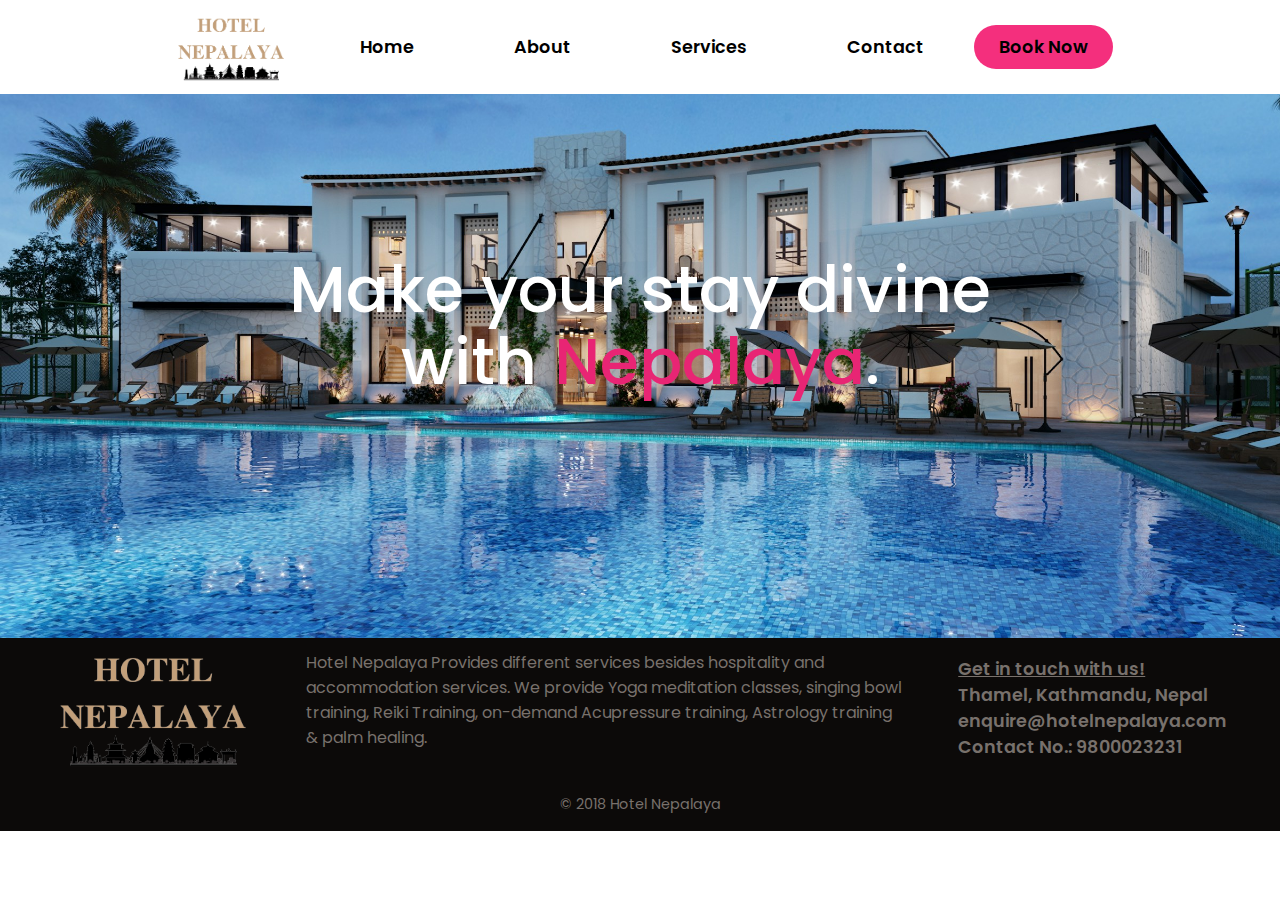
<file: index.htm>
<!DOCTYPE html>
<html lang="en">
  <head>
    <meta charset="UTF-8" />
    <meta name="viewport" content="width=device-width, initial-scale=1.0" />
    
    <link rel="stylesheet" href="styles.css" />
    <title>Hotel Nepalaya</title>
  </head>
  <body>
    
      <nav class="navbar">
        <img src="./assests/logo4.png" alt="" class="logo">
        <div class="hmmm">
          <ul class="nav-links">
            <li class="active"><a href="index.htm">Home</a</li>
              <li><a href="aboutus.htm">About</a></li>
              <li><a href="services.htm">Services</a></li>
              <li><a href="contact.htm">Contact</a></li>
              <a href="booknow.htm" class="cta"><button class="contact">Book Now</button></a>
            </ul>
          </nav>
          <header class="header">
      <div class="section__container header__container" id="home">
        
        <h1>Make your stay divine <br />with <span>Nepalaya</span>.</h1>
      </div>
    </header>

    <footer class="footer" id="contact">
      <div class="footerkobatta">
          <div class="logo">
            <a href="#home"><img src="./assests/logo4.png" alt="logo" class="flogoW" /></a>
          </div>
          <div class="bichkotext"><p class="section__description">
            Hotel Nepalaya Provides different services besides hospitality and accommodation services. We provide Yoga meditation classes, singing bowl training, Reiki Training, on-demand Acupressure training, Astrology training & palm healing.
          </p></div>
    
        <div class="sidekolist"> 
          
          <ul>
            <li class="getint">Get in touch with us!  </li>
              <li>Thamel, Kathmandu, Nepal</li>
              <li>enquire@hotelnepalaya.com</li>
              <li>Contact No.: 9800023231</li>
            </ul>
        </div>
      </div> 
      <div class="footer__bar">
        © 2018 Hotel Nepalaya 
      </div>
    </footer>
  </body>
</html>
</file>
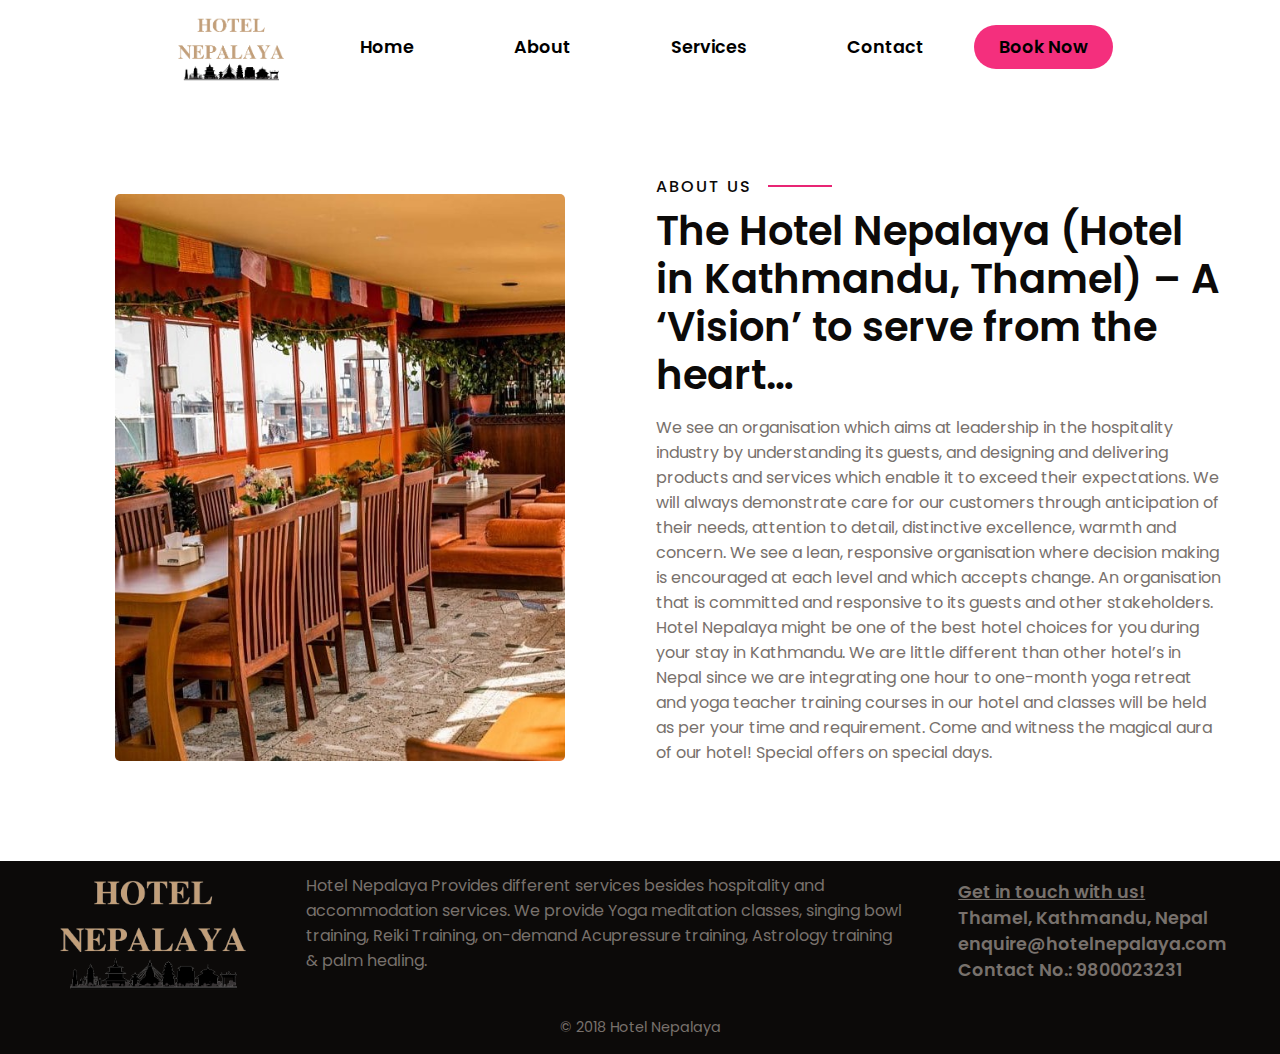
<file: aboutus.htm>
<!DOCTYPE html>
<html lang="en">
<head>
    <meta charset="UTF-8">
    <meta name="viewport" content="width=device-width, initial-scale=1.0">
    <title>About Us</title>
    <link rel="stylesheet" href="styles.css">
</head>
<body>
  <nav class="navbar">
    <img src="./assests/logo4.png" alt="" class="logo">
    <div class="hmmm">
      <ul class="nav-links">
        <li class="active"><a href="index.htm">Home</a</li>
          <li><a href="aboutus.htm">About</a></li>
          <li><a href="services.htm">Services</a></li>
          <li><a href="contact.htm">Contact</a></li>
          <a href="booknow.htm" class="cta"><button class="contact">Book Now</button></a>
        </ul>
      </nav>
      <section class="section__container about__container" id="about">
        <div class="about__image">
          <img src="./assests/dining1.jpg" alt="about" />
        </div>
        <div class="about__content">
          <p class="section__subheader">ABOUT US</p>
          <h2 class="section__header">The Hotel Nepalaya (Hotel in Kathmandu, Thamel) – A ‘Vision’ to serve from the heart…</h2>
          <p class="section__description">
            
  
  We see an organisation which aims at leadership in the hospitality industry by understanding its guests, and designing and delivering products and services which enable it to exceed their expectations. We will always demonstrate care for our customers through anticipation of their needs, attention to detail, distinctive excellence, warmth and concern.
  
  We see a lean, responsive organisation where decision making is encouraged at each level and which accepts change. An organisation that is committed and responsive to its guests and other stakeholders.
  
  Hotel Nepalaya might be one of the best hotel choices for you during your stay in Kathmandu. We are little different than other hotel’s in Nepal since we are integrating one hour to one-month yoga retreat and yoga teacher training courses in our hotel and classes will be held as per your time and requirement.

  Come and witness the magical aura of our hotel! Special offers on special days.
          </p>
        </div>
      </section>

      <footer class="footer" id="contact">
        <div class="footerkobatta">
            <div class="logo">
              <a href="#home"><img src="./assests/logo4.png" alt="logo" class="flogoW" /></a>
            </div>
            <div class="bichkotext"><p class="section__description">
              Hotel Nepalaya Provides different services besides hospitality and accommodation services. We provide Yoga meditation classes, singing bowl training, Reiki Training, on-demand Acupressure training, Astrology training & palm healing.
            </p></div>
      
          <div class="sidekolist"> 
            
            <ul>
              <li class="getint">Get in touch with us!  </li>
                <li>Thamel, Kathmandu, Nepal</li>
                <li>enquire@hotelnepalaya.com</li>
                <li>Contact No.: 9800023231</li>
              </ul>
          </div>
        </div> 
        <div class="footer__bar">
          © 2018 Hotel Nepalaya 
        </div>
      </footer>
</body>
</html>
</file>
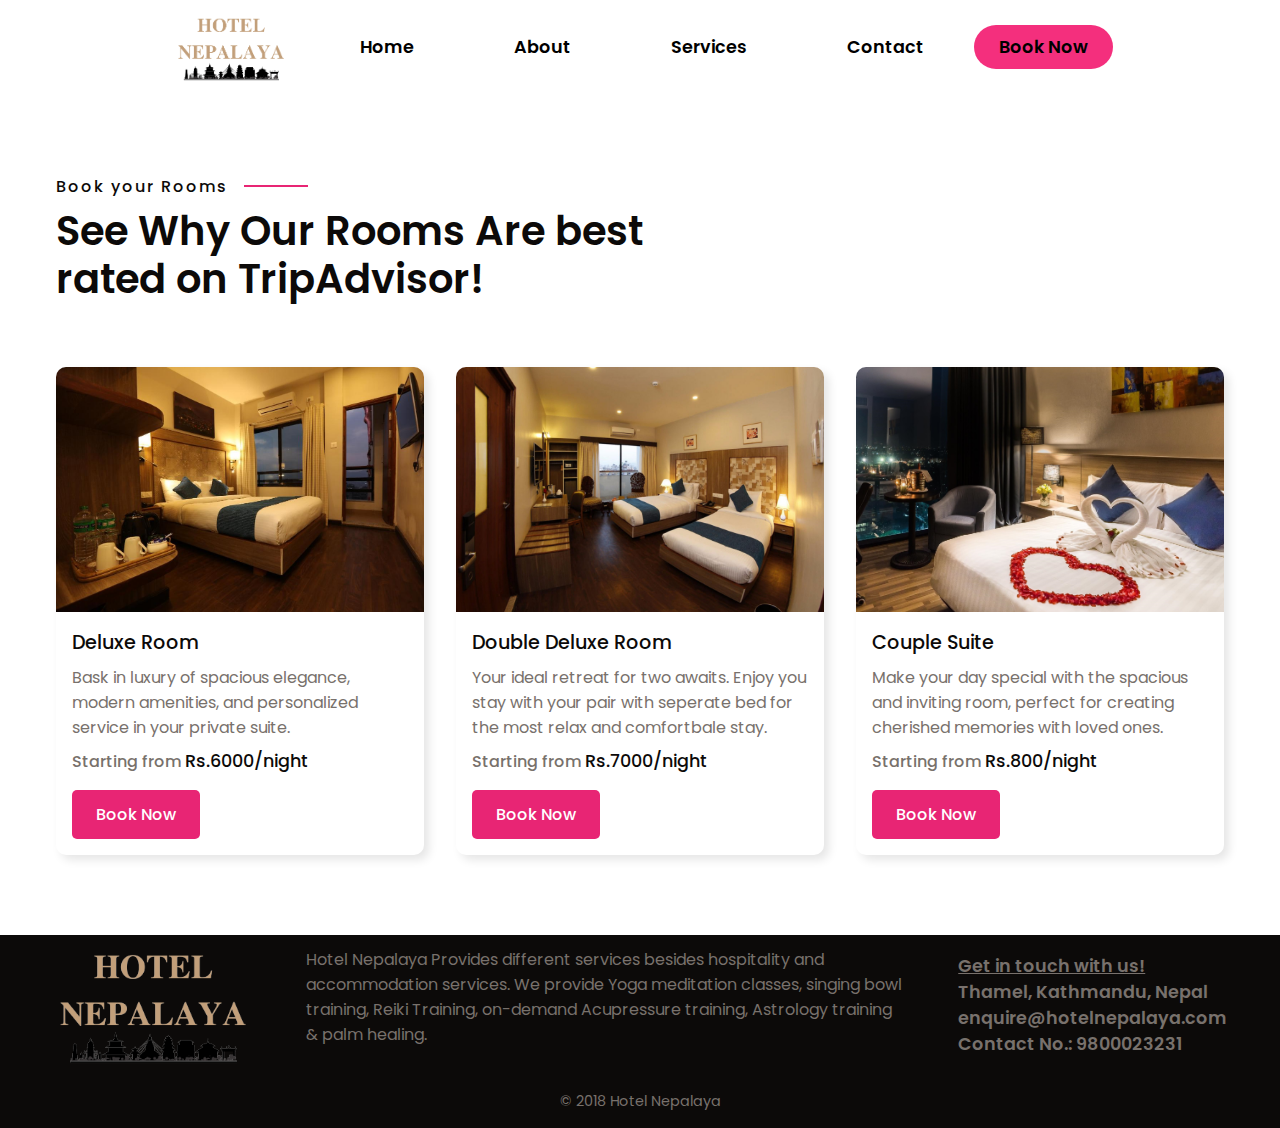
<file: booknow.htm>
<!DOCTYPE html>
<html lang="en">
<head>
    <meta charset="UTF-8">
    <meta name="viewport" content="width=device-width, initial-scale=1.0">
    <title>Book Now</title>
    <link rel="stylesheet" href="styles.css">
</head>
<body>
  <nav class="navbar">
    <img src="./assests/logo4.png" alt="" class="logo">
    <div class="hmmm">
      <ul class="nav-links">
        <li class="active"><a href="index.htm">Home</a</li>
          <li><a href="aboutus.htm">About</a></li>
          <li><a href="services.htm">Services</a></li>
          <li><a href="contact.htm">Contact</a></li>
          <a href="booknow.htm" class="cta"><button class="contact">Book Now</button></a>
        </ul>
      </nav>
    <section class="section__container room__container">
        <p class="section__subheader">Book your Rooms</p>
        <h2 class="section__header">See Why Our Rooms Are best rated on TripAdvisor!</h2>
        <div class="room__grid">
          <div class="room__card">
            <div class="room__card__image">
              <img src="./assests/single.jpg" alt="room" />
            </div>
  
            <div class="room__card__details">
              <h4>Deluxe Room</h4>
              <p>
                Bask in luxury of spacious elegance, modern amenities, and personalized service in your private
                suite.
              </p>
              <h5>Starting from <span>Rs.6000/night</span></h5>
              <button class="btn">Book Now</button>
            </div>
          </div>
          <div class="room__card">
            <div class="room__card__image">
              <img src="./assests/double.jpg" alt="room" />
            </div>
  
            <div class="room__card__details">
              <h4>Double Deluxe Room</h4>
              <p>
                Your ideal retreat for two awaits. Enjoy you stay with your pair with seperate bed for the most relax and comfortbale stay.
              </p>
              <h5>Starting from <span>Rs.7000/night</span></h5>
              <button class="btn">Book Now</button>
            </div>
          </div>
          <div class="room__card">
            <div class="room__card__image">
              <img src="./assests/couples.jpg" alt="room" />
        </div>
            <div class="room__card__details">
              <h4>Couple Suite</h4>
              <p>
                Make your day special with the spacious and inviting room, perfect for creating cherished memories
                with loved ones.
              </p>
              <h5>Starting from <span>Rs.800/night</span></h5>
              <button class="btn">Book Now</button>
            </div>
          </div>
        </div>
      </section>
      <!-- Footer part -->
      <footer class="footer" id="contact">
        <div class="footerkobatta">
            <div class="logo">
              <a href="#home"><img src="./assests/logo4.png" alt="logo" /></a>
            </div>
            <div class="bichkotext"><p class="section__description">
              Hotel Nepalaya Provides different services besides hospitality and accommodation services. We provide Yoga meditation classes, singing bowl training, Reiki Training, on-demand Acupressure training, Astrology training & palm healing.
            </p></div>
      
          <div class="sidekolist"> 
            
            <ul>
              <li class="getint">Get in touch with us!  </li>
                <li>Thamel, Kathmandu, Nepal</li>
                <li>enquire@hotelnepalaya.com</li>
                <li>Contact No.: 9800023231</li>
              </ul>
          </div>
        </div> 
        <div class="footer__bar">
          © 2018 Hotel Nepalaya 
        </div>
      </footer>
</body>
</html>
</file>
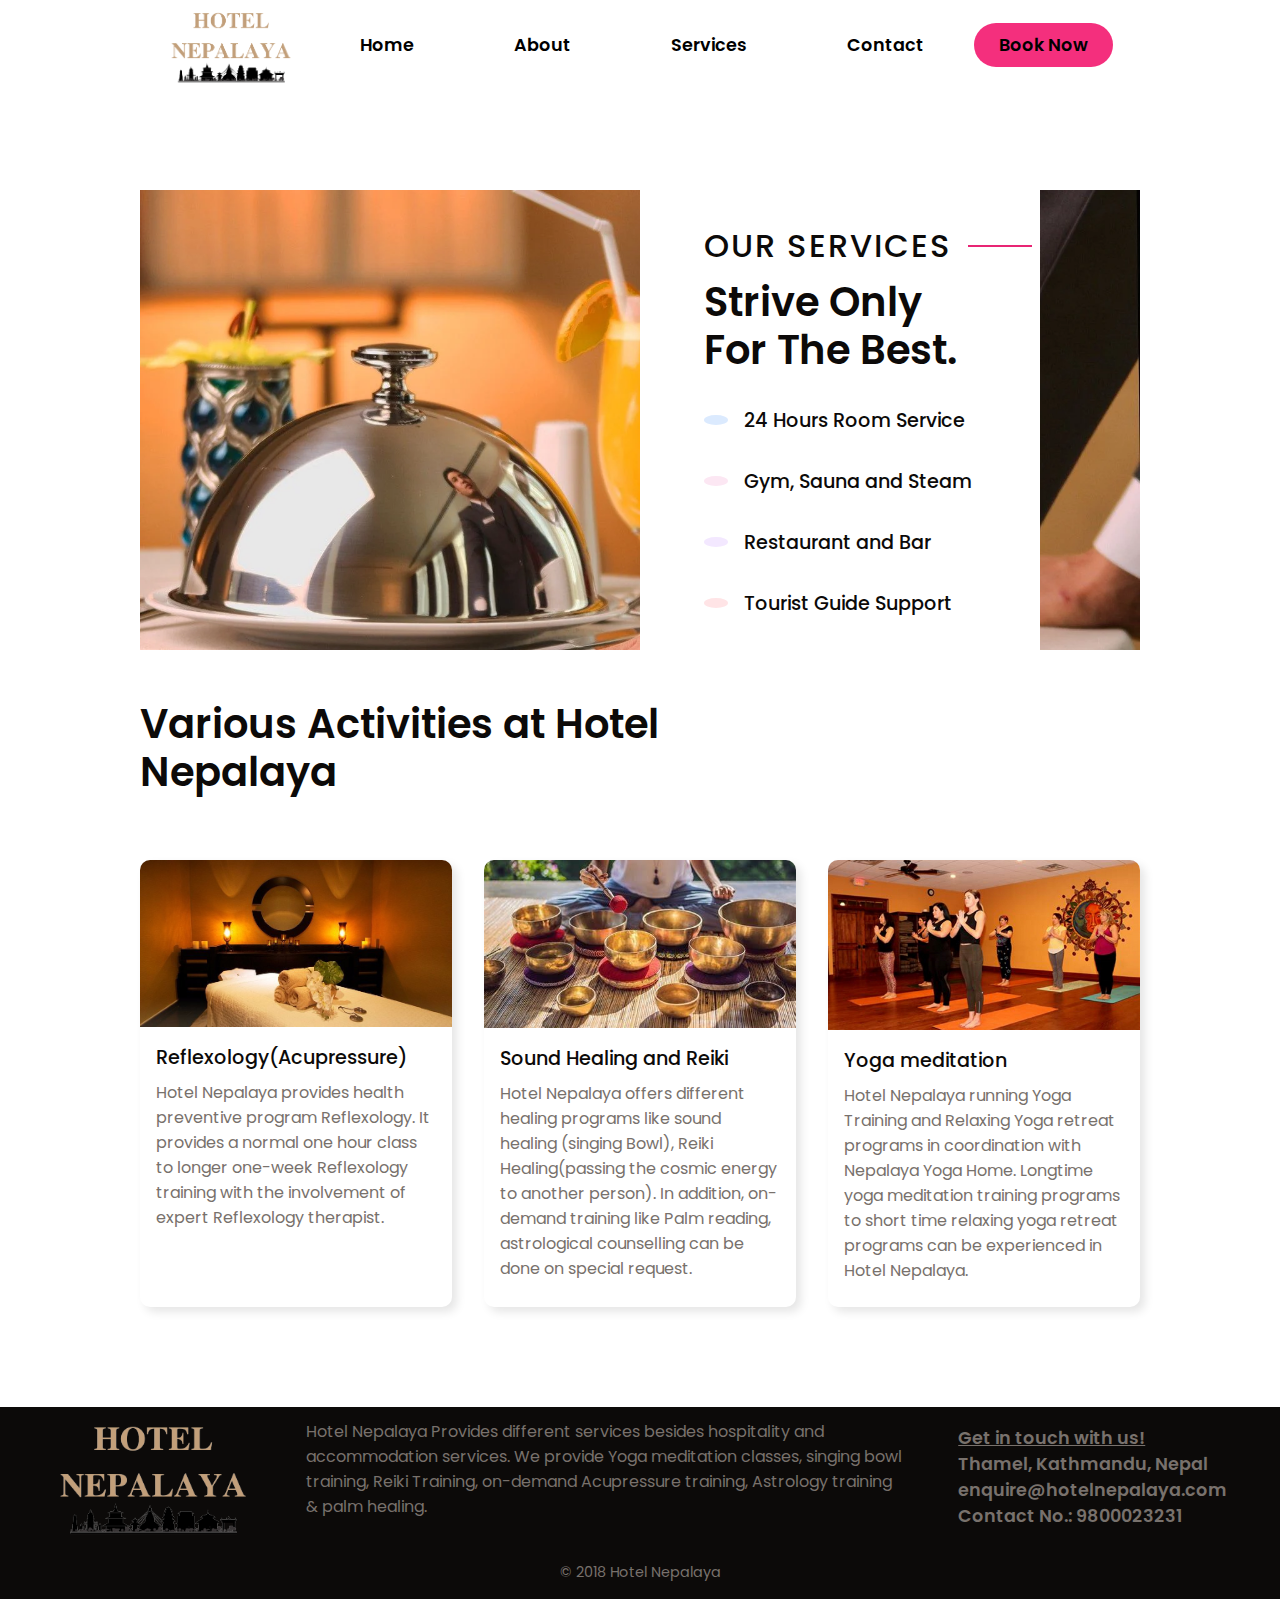
<file: services.htm>
<!DOCTYPE html>
<html lang="en">
<head>
    <meta charset="UTF-8">
    <meta name="viewport" content="width=device-width, initial-scale=1.0">
    <title>Services</title>
    <link rel="stylesheet" href="services.css">
</head>
<body>
  <nav class="navbar">
    <img src="./assests/logo4.png" alt="" class="logo">
    <div class="hmmm">
      <ul class="nav-links">
        <li class="active"><a href="index.htm">Home</a</li>
          <li><a href="aboutus.htm">About</a></li>
          <li><a href="services.htm">Services</a></li>
          <li><a href="contact.htm">Contact</a></li>
          <a href="booknow.htm" class="cta"><button class="contact">Book Now</button></a>
        </ul>
      </nav>
    <section class="section__container room__container">
        <!-- <p class="section__subheader">OUR SERVICES</p> -->
          
          <section class="service" id="service">
            <div class="section__container service__container">
              <div class="service__content">
                <h1 class="section__subheader">OUR SERVICES </h1>
                <h2 class="section__header">Strive Only For The Best.</h2>
                <ul class="service__list">
                    <li>
                        <span><i class="ri-24-hours-line"></i></span>
                        24 Hours Room Service
                      </li>
                  <li>
                    <span><i class="ri-shield-star-line"></i></span>
                    Gym, Sauna and Steam
                  </li>
                 
                  <li>
                    <span><i class="ri-headphone-line"></i></span>
                    Restaurant and Bar                  </li>
                  <li>
                    <span><i class="ri-map-2-line"></i></span>
                    Tourist Guide Support
                  </li>
                </ul>
              </div>
            </div>
          </section> 
          <br>
          <br>
        <h2 class="section__header">Various Activities at Hotel Nepalaya</h2>
        <div class="room__grid">
          <div class="room__card">
            <div class="room__card__image">
              <img src="./assests/reflex.1.jpg" alt="room" />
            </div>
  
            <div class="room__card__details">
              <h4>Reflexology(Acupressure)</h4>
              <p>
                Hotel Nepalaya provides health preventive program Reflexology. It provides a normal one hour class to longer one-week Reflexology training with the involvement of expert Reflexology therapist.
              </p>
            </div>
          </div>

          <div class="room__card">
            <div class="room__card__image">
              <img src="./assests/soundheal1.jpg" alt="room" />
            </div>
  
            <div class="room__card__details">
              <h4> Sound Healing and Reiki </h4>
              <p>
                Hotel Nepalaya offers different healing programs like sound healing (singing Bowl), Reiki Healing(passing the cosmic energy to another person). In addition, on-demand training like Palm reading, astrological counselling can be done on special request.

              </p>
            </div>
          </div>

          <div class="room__card">
            <div class="room__card__image">
              <img src="./assests/yoga.jpg" alt="room" />
        </div>
            <div class="room__card__details">
              <h4>Yoga meditation</h4>
              <p>
                Hotel Nepalaya running Yoga Training and Relaxing Yoga retreat programs in coordination with Nepalaya Yoga Home. Longtime yoga meditation training programs to short time relaxing yoga retreat programs can be experienced in Hotel Nepalaya.
            </div>
          </div>
        </div>
      </section>
      <footer class="footer" id="contact">
        <div class="footerkobatta">
            <div class="logo">
              <a href="#home"><img src="./assests/logo4.png" alt="logo" class="flogoW" /></a>
            </div>
            <div class="bichkotext"><p class="section__description">
              Hotel Nepalaya Provides different services besides hospitality and accommodation services. We provide Yoga meditation classes, singing bowl training, Reiki Training, on-demand Acupressure training, Astrology training & palm healing.
            </p></div>
      
          <div class="sidekolist"> 
            
            <ul>
              <li class="getint">Get in touch with us!  </li>
                <li>Thamel, Kathmandu, Nepal</li>
                <li>enquire@hotelnepalaya.com</li>
                <li>Contact No.: 9800023231</li>
              </ul>
          </div>
        </div> 
        <div class="footer__bar">
          © 2018 Hotel Nepalaya 
        </div>
      </footer>
    </body>
      </html>
</file>
<file: styles.css>
@import url("https://fonts.googleapis.com/css2?family=Poppins:wght@400;500;600;700&display=swap");

:root {
  --primary-color: #e82574;
  --primary-color-dark: #bc1c5c;
  --text-dark: #0c0a09;
  --text-light: #78716c;
  --white: #ffffff;
  --max-width: 1200px;
}

* {
  padding: 0;
  margin: 0;
  box-sizing: border-box;
}

.section__container {
  max-width: var(--max-width);
  margin: auto;
  padding: 5rem 1rem;
}

.section__subheader {
  margin-bottom: 0.5rem;
  position: relative;
  font-weight: 500;
  letter-spacing: 2px;
  color: var(--text-dark);
}

.section__subheader::after {
  position: absolute;
  content: "";
  top: 50%;
  transform: translate(1rem, -50%);
  height: 2px;
  width: 4rem;
  background-color: var(--primary-color);
}

.section__header {
  max-width: 600px;
  margin-bottom: 1rem;
  font-size: 2.5rem;
  font-weight: 600;
  line-height: 3rem;
  color: var(--text-dark);
}

.section__description {
  max-width: 600px;
  margin-bottom: 1rem;
  color: var(--text-light);
}

.btn {
  padding: 0.75rem 1.5rem;
  outline: none;
  border: none;
  font-size: 1rem;
  font-weight: 500;
  text-decoration: none;
  text-decoration: rgb(231, 200, 200);
  background-color: #e82574;
  color: white;
  border-radius: 5px;
  cursor: pointer;
  transition: 0.3s;
  /* box-shadow: 5px 2px #790433;; */
}

.btn:hover {
  background-color: var(--primary-color-dark);
  transform: translateX(2px);
  box-shadow: none;
  
}

img {
  width: 100%;
  display: flex;
}

a {
  text-decoration: none;
}

.nav__bar .logo {
  margin-top: 0px;
  padding-top: 0;
  max-width: 150px;
  border-radius: 20%;
}

html,
body {
  scroll-behavior: smooth;
}

body {
  font-family: "Poppins", sans-serif;
}

.header {
 background-image: url("./assests/front.jpg");
 background-color: #60a5fa;
  background-position: center center;
  background-size: cover;
  background-repeat: no-repeat;
}
/* 
nav {
  position: fixed;
  isolation: isolate;
  top: 0;
  width: 100%;
  max-width: var(--max-width);
  margin: auto;
  z-index: 9;
}

.nav__bar {
  padding: 1rem;
  display: flex;
  align-items: center;
  justify-content: space-between;
  gap: 2rem;
  background-color: var(--primary-color);
}

.nav__menu__btn {
  font-size: 1.5rem;
  color: var(--white);
  cursor: pointer;
}

.nav__links {
  list-style: none;
  position: absolute;
  width: 100%;
  padding: 2rem;
  display: flex;
  align-items: center;
  flex-direction: column;
  gap: 2rem;
  background-color: rgba(188, 28, 92, 0.9);
  transform: translateY(-100%);
  transition: 0.5s;
  z-index: -1;
}

.nav__links.open {
  transform: translateY(0);
}

.nav__links a {
  position: relative;
  isolation: isolate;
  padding-bottom: 8px;
  color: var(--white);
  transition: 0.3s;
}

.nav__btn {
  display: none;
} */



 .navbar .logo{
  width: 10%;
    padding:auto;
    cursor: pointer;
    padding: 7px;
    margin-right: -20rem;
}
li,a,button{

  font-family: "Poppins", sans-serif; 
  font-weight: 600;
  font-size: 1.1rem;
  color: var(--color-1);
  text-decoration: none;
}
.navbar{
  display: flex;
  /* position: fixed; */
  width: 100%;
  top: 0;
  left: 0;
  justify-content:space-around;
  padding :0px;
  background-color: white;
}
.nav-links{
  display: flex;
  align-items: center;
  list-style: none;
  padding: 0px;
  margin: 0px;

}
.nav-links li{
  display: inline-block;
  padding: 30px 50px;
}
.nav-links li a{
 transition: all 0.3s ease 0s;
}

.nav-links li a:hover{
  color: rgba(188, 28, 92, 0.9);
 text-decoration: underline;
 transition: all 0.3s ease 0s;
}

.contact {
 padding: 9px 25px ;
 background-color: rgba(243, 24, 111, 0.9);   
 border: none;
 border-radius: 50px;
 cursor: pointer;
 transition: all 0.3s ease 0s;
}
.contact:hover {
  transform: scale(1.2);
  color: rgb(216, 216, 216);
 background-color:rgba(246, 61, 135, 0.9);
 }





.header__container {
  padding-block: 10rem 15rem;
}

.header__container p {
  margin-bottom: 1rem;
  font-size: 1.2rem;
  color: var(--white);
  text-align: center;
  opacity: 0.6;
}

.header__container h1 {
  font-size: 4rem;
  font-weight: 500;
  line-height: 4.5rem;
  color: var(--white);
  text-align: center;
}

.header__container h1 span {
  color: var(--primary-color);
}

.booking__container {
  padding-block: 0;
}

.booking__form {
  padding: 2rem;
  display: flex;
  gap: 1rem;
  align-items: center;
  justify-content: center;
  flex-wrap: wrap;
  background-color: var(--white);
  border-radius: 10px;
  transform: translateY(-50%);
  box-shadow: 5px 5px 20px rgba(0, 0, 0, 0.1);
}

.input__group {
  flex: 1 1 220px;
  display: flex;
  align-items: center;
  justify-content: center;
  gap: 1rem;
}

.input__group span {
  font-size: 1.75rem;
  color: var(--primary-color);
}

.input__group label {
  font-weight: 500;
  color: var(--text-dark);
}

.input__group input {
  display: block;
  width: 100%;
  max-width: 150px;
  padding-block: 5px;
  color: var(--text-dark);
  font-size: 0.9rem;
  outline: none;
  border: none;
}

.input__group input::placeholder {
  color: var(--text-light);
}

.about__container {
  overflow: hidden;
  display: grid;
  gap: 2rem;
}

.about__image img {
  max-width: 450px;
  margin: auto;
  border-radius: 5px;
}

.room__grid {
  margin-top: 4rem;
  display: grid;
  gap: 1rem;
}

.room__card {
  overflow: hidden;
  border-radius: 10px;
  box-shadow: 5px 5px 10px rgba(0, 0, 0, 0.1);
}

.room__card__image {
  position: relative;
  isolation: isolate;
}

.room__card__icons {
  position: absolute;
  right: 1rem;
  bottom: 1rem;
  width: 100%;
  display: flex;
  align-items: center;
  justify-content: flex-end;
  flex-wrap: wrap;
  gap: 1rem;
  z-index: 1;
}

.room__card__icons span {
  display: inline-block;
  padding: 2px 8px;
  font-size: 1.5rem;
  background-color: var(--white);
  border-radius: 100%;
  box-shadow: 5px 5px 10px rgba(0, 0, 0, 0.2);
  cursor: pointer;
}

.room__card__icons span:nth-child(1) {
  color: #f472b6;
}

.room__card__icons span:nth-child(2) {
  color: #c084fc;
}

.room__card__icons span:nth-child(3) {
  color: #60a5fa;
}

.room__card__details {
  padding: 1rem;
}

.room__card h4 {
  margin-bottom: 0.5rem;
  font-size: 1.2rem;
  font-weight: 500;
  color: var(--text-dark);
}

.room__card p {
  margin-bottom: 0.5rem;
  color: var(--text-light);
}

.room__card h5 {
  margin-bottom: 1rem;
  font-size: 1rem;
  font-weight: 500;
  color: var(--text-light);
}

.room__card h5 span {
  font-size: 1.1rem;
  color: var(--text-dark);
}

/* .service__image {
  max-width: 450px;
  margin: auto;
  border-radius: 5px;
} */
.service {
  background-image: url("./assests/services.jpg");
  background-position: center center;
  background-size:cover;
  background-repeat: no-repeat;
}

.service__container {
  padding-block:unset;
  display: grid;

  grid-template-columns: repeat(2, 1fr);
}

.service__content {
  grid-column:initial;
  padding: 2rem 4rem;
  background-color: var(--white);
}

.service__list {
  list-style: none;
  margin-top: 2rem;
  display: grid;
  gap: 2rem;
}

.service__list li {
  display: flex;
  align-items: center;
  gap: 1rem;
  font-size: 1.2rem;
  font-weight: 500;
  color: var(--text-dark);
}

.service__list span {
  padding: 5px 12px;
  font-size: 1.75rem;
  color: var(--text-dark);
  background-color: var(--text-light);
  border-radius: 100%;
}

.service__list li:nth-child(1) span {
  color: #60a5fa;
  background-color: #dbeafe;
}

.service__list li:nth-child(2) span {
  color: #f472b6;
  background-color: #fce7f3;
}

.service__list li:nth-child(3) span {
  color: #c084fc;
  background-color: #f3e8ff;
}

.service__list li:nth-child(4) span {
  color: #fb7185;
  background-color: #ffe4e6;
}

/* Footer */

.footer {
  background-color: var(--text-dark);
}

.flogo{
  width: 89%;
    display: flex;
    padding: 40px 12px;
}


.footer__container {
  display: grid;
  gap: 4rem 2rem;
}

.footer__col .section__description {
  margin-block: 2rem;
}

.footer__col h4 {
  margin-bottom: 2rem;
  font-size: 1.2rem;
  font-weight: 500;
  color: var(--white);
}

.footer__bar {
  padding: 1rem;
  font-size: 0.9rem;
  color: var(--text-light);
  text-align: center;
}

@media (width > 576px) {
  .room__grid {
    grid-template-columns: repeat(2, 1fr);
  }

  .footer__container {
    grid-template-columns: repeat(2, 1fr);
  }
}

@media (width > 768px) {
  nav {
    padding: 2rem 1rem;
    position: static;
    display: flex;
    align-items: center;
    justify-content: space-between;
  }

  .nav__bar {
    padding: 0;
    background-color: transparent;
  }

  .nav__menu__btn {
    display: none;
  }

  .nav__links {
    padding: 0;
    width: unset;
    position: static;
    transform: none;
    flex-direction: row;
    background-color: transparent;
  }

  .nav__btn {
    display: block;
  }

  .nav__links a::after {
    position: absolute;
    content: "";
    left: 0;
    bottom: 0;
    height: 2px;
    width: 0;
    background-color: var(--primary-color);
    transition: 0.3s;
    transform-origin: left;
  }

  .nav__links a:hover::after {
    width: 100%;
  }

  .about__container {
    grid-template-columns: repeat(2, 1fr);
    align-items: center;
  }

  .room__grid {
    grid-template-columns: repeat(3, 1fr);
  }

  .service__content {
    grid-column: 2/3;
  }

  .footer__container {
    grid-template-columns: repeat(4, 1fr);
  }
}

@media (width > 1024px) {
  .room__grid {
    gap: 2rem;
  }
}
.footerkobatta {
  display: flex;
  justify-content: space-evenly;
  align-items: center;
  flex-wrap: nowrap;
}
.sidekolist {
  max-width: 25vw;
}
.getint{
  text-decoration: underline;
}
.sidekolist ul li{
  list-style-type: none;
  color: var(--text-light);
}
.sidekolist ul li:hover{
  color: white;
}
.logo {
  max-width: 200px;
}
</file>
<file: services.css>
@import url("https://fonts.googleapis.com/css2?family=Poppins:wght@400;500;600;700&display=swap");

:root {
  --primary-color: #e82574;
  --primary-color-dark: #bc1c5c;
  --text-dark: #0c0a09;
  --text-light: #78716c;
  --white: #ffffff;
  --max-width: 1200px;
}

* {
  padding: 0;
  margin: 0;
  box-sizing: border-box;
}

.section__container {
  max-width: var(--max-width);
  margin: auto;
  padding: 7rem 2rem;
  padding: 100px;
}

.section__subheader {
  margin-bottom: 0.5rem;
  position: relative;
  font-weight: 500;
  letter-spacing: 2px;
  color: var(--text-dark);
}

.section__subheader::after {
  position: absolute;
  content: "";
  top: 50%;
  transform: translate(1rem, -50%);
  height: 2px;
  width: 4rem;
  background-color: var(--primary-color);
}

.section__header {
  max-width: 600px;
  margin-bottom: 1rem;
  font-size: 2.5rem;
  font-weight: 600;
  line-height: 3rem;
  color: var(--text-dark);
}

.section__description {
  max-width: 600px;
  margin-bottom: 1rem;
  color: var(--text-light);
}

.btn {
  padding: 0.75rem 1.5rem;
  outline: none;
  border: none;
  font-size: 1rem;
  font-weight: 500;
  text-decoration: none;
  text-decoration: rgb(231, 200, 200);
  background-color: #e82574;
  color: white;
  border-radius: 5px;
  cursor: pointer;
  transition: 0.3s;
  /* box-shadow: 5px 2px #790433;; */
}

.btn:hover {
  background-color: var(--primary-color-dark);
  transform: translateX(2px);
  box-shadow: none;
  
}

img {
  width: 100%;
  display: flex;
}

a {
  text-decoration: none;
}

.nav__bar .logo {
  margin-top: 0px;
  padding-top: 0;
  max-width: 150px;
  border-radius: 20%;
}

html,
body {
  scroll-behavior: smooth;
}

body {
  font-family: "Poppins", sans-serif;
}

.header {
 background-image: url("./assests/front.jpg");
 background-color: #60a5fa;
  background-position: center center;
  background-size: cover;
  background-repeat: no-repeat;
}
/* 
nav {
  position: fixed;
  isolation: isolate;
  top: 0;
  width: 100%;
  max-width: var(--max-width);
  margin: auto;
  z-index: 9;
}

.nav__bar {
  padding: 1rem;
  display: flex;
  align-items: center;
  justify-content: space-between;
  gap: 2rem;
  background-color: var(--primary-color);
}

.nav__menu__btn {
  font-size: 1.5rem;
  color: var(--white);
  cursor: pointer;
}

.nav__links {
  list-style: none;
  position: absolute;
  width: 100%;
  padding: 2rem;
  display: flex;
  align-items: center;
  flex-direction: column;
  gap: 2rem;
  background-color: rgba(188, 28, 92, 0.9);
  transform: translateY(-100%);
  transition: 0.5s;
  z-index: -1;
}

.nav__links.open {
  transform: translateY(0);
}

.nav__links a {
  position: relative;
  isolation: isolate;
  padding-bottom: 8px;
  color: var(--white);
  transition: 0.3s;
}

.nav__btn {
  display: none;
} */



 .navbar .logo{
  width: 10%;
    padding:auto;
    cursor: pointer;
    padding: 7pxW;
    margin-right: -20rem;
}
li,a,button{

  font-family: "Poppins", sans-serif; 
  font-weight: 600;
  font-size: 1.1rem;
  color: var(--color-1);
  text-decoration: none;
}
.navbar{
  display: flex;
  /* position: fixed; */
  width: 100%;
  top: 0;
  left: 0;
  justify-content:space-around;
  padding :0px;
  background-color: white;
}
.nav-links{
  display: flex;
  align-items: center;
  list-style: none;
  padding: 0px;
  margin: 0px;

}
.nav-links li{
  display: inline-block;
  padding: 30px 50px;
}
.nav-links li a{
 transition: all 0.3s ease 0s;
}

.nav-links li a:hover{
  color: rgba(188, 28, 92, 0.9);
 text-decoration: underline;
 transition: all 0.3s ease 0s;
}

.contact {
 padding: 9px 25px ;
 background-color: rgba(243, 24, 111, 0.9);   
 border: none;
 border-radius: 50px;
 cursor: pointer;
 transition: all 0.3s ease 0s;
}
.contact:hover {
  transform: scale(1.2);
  color: rgb(216, 216, 216);
 background-color:rgba(246, 61, 135, 0.9);
 }





.header__container {
  padding-block: 10rem 15rem;
}

.header__container p {
  margin-bottom: 1rem;
  font-size: 1.2rem;
  color: var(--white);
  text-align: center;
  opacity: 0.6;
}

.header__container h1 {
  font-size: 4rem;
  font-weight: 500;
  line-height: 4.5rem;
  color: var(--white);
  text-align: center;
}

.header__container h1 span {
  color: var(--primary-color);
}

.booking__container {
  padding-block: 0;
}

.booking__form {
  padding: 2rem;
  display: flex;
  gap: 1rem;
  align-items: center;
  justify-content: center;
  flex-wrap: wrap;
  background-color: var(--white);
  border-radius: 10px;
  transform: translateY(-50%);
  box-shadow: 5px 5px 20px rgba(0, 0, 0, 0.1);
}

.input__group {
  flex: 1 1 220px;
  display: flex;
  align-items: center;
  justify-content: center;
  gap: 1rem;
}

.input__group span {
  font-size: 1.75rem;
  color: var(--primary-color);
}

.input__group label {
  font-weight: 500;
  color: var(--text-dark);
}

.input__group input {
  display: block;
  width: 100%;
  max-width: 150px;
  padding-block: 5px;
  color: var(--text-dark);
  font-size: 0.9rem;
  outline: none;
  border: none;
}

.input__group input::placeholder {
  color: var(--text-light);
}

.about__container {
  overflow: hidden;
  display: grid;
  gap: 2rem;
}

.about__image img {
  max-width: 450px;
  margin: auto;
  border-radius: 5px;
}

.room__grid {
  margin-top: 4rem;
  display: grid;
  gap: 1rem;
}

.room__card {
  overflow: hidden;
  border-radius: 10px;
  box-shadow: 5px 5px 10px rgba(0, 0, 0, 0.1);
}

.room__card__image {
  position: relative;
  isolation: isolate;
}

.room__card__icons {
  position: absolute;
  right: 1rem;
  bottom: 1rem;
  width: 100%;
  display: flex;
  align-items: center;
  justify-content: flex-end;
  flex-wrap: wrap;
  gap: 1rem;
  z-index: 1;
}

.room__card__icons span {
  display: inline-block;
  padding: 2px 8px;
  font-size: 1.5rem;
  background-color: var(--white);
  border-radius: 100%;
  box-shadow: 5px 5px 10px rgba(0, 0, 0, 0.2);
  cursor: pointer;
}

.room__card__icons span:nth-child(1) {
  color: #f472b6;
}

.room__card__icons span:nth-child(2) {
  color: #c084fc;
}

.room__card__icons span:nth-child(3) {
  color: #60a5fa;
}

.room__card__details {
  padding: 1rem;
}

.room__card h4 {
  margin-bottom: 0.5rem;
  font-size: 1.2rem;
  font-weight: 500;
  color: var(--text-dark);
}

.room__card p {
  margin-bottom: 0.5rem;
  color: var(--text-light);
}

.room__card h5 {
  margin-bottom: 1rem;
  font-size: 1rem;
  font-weight: 500;
  color: var(--text-light);
}

.room__card h5 span {
  font-size: 1.1rem;
  color: var(--text-dark);
}

/* .service__image {
  max-width: 450px;
  margin: auto;
  border-radius: 5px;
} */
.service {
  background-image: url("./assests/services.jpg");
  background-position: center center;
  background-size:cover;
  background-repeat: no-repeat;
}

.service__container {
  padding-block:unset;
  display: grid;

  grid-template-columns: repeat(2, 1fr);
}

.service__content {
  grid-column:initial;
  padding: 2rem 4rem;
  background-color: var(--white);
}

.service__list {
  list-style: none;
  margin-top: 2rem;
  display: grid;
  gap: 2rem;
}

.service__list li {
  display: flex;
  align-items: center;
  gap: 1rem;
  font-size: 1.2rem;
  font-weight: 500;
  color: var(--text-dark);
}

.service__list span {
  padding: 5px 12px;
  font-size: 1.75rem;
  color: var(--text-dark);
  background-color: var(--text-light);
  border-radius: 100%;
}

.service__list li:nth-child(1) span {
  color: #60a5fa;
  background-color: #dbeafe;
}

.service__list li:nth-child(2) span {
  color: #f472b6;
  background-color: #fce7f3;
}

.service__list li:nth-child(3) span {
  color: #c084fc;
  background-color: #f3e8ff;
}

.service__list li:nth-child(4) span {
  color: #fb7185;
  background-color: #ffe4e6;
}

.footer {
  background-color: var(--text-dark);
}

.flogo{
  width: 89%;
    display: flex;
    padding: 40px 12px;
}


.footer__container {
  display: grid;
  gap: 4rem 2rem;
}

.footer__col .section__description {
  margin-block: 2rem;
}

.footer__col h4 {
  margin-bottom: 2rem;
  font-size: 1.2rem;
  font-weight: 500;
  color: var(--white);
}

.footer__bar {
  padding: 1rem;
  font-size: 0.9rem;
  color: var(--text-light);
  text-align: center;
}

@media (width > 576px) {
  .room__grid {
    grid-template-columns: repeat(2, 1fr);
  }

  .footer__container {
    grid-template-columns: repeat(2, 1fr);
  }
}

@media (width > 768px) {
  nav {
    padding: 2rem 1rem;
    position: static;
    display: flex;
    align-items: center;
    justify-content: space-between;
  }

  .nav__bar {
    padding: 0;
    background-color: transparent;
  }

  .nav__menu__btn {
    display: none;
  }

  .nav__links {
    padding: 0;
    width: unset;
    position: static;
    transform: none;
    flex-direction: row;
    background-color: transparent;
  }

  .nav__btn {
    display: block;
  }

  .nav__links a::after {
    position: absolute;
    content: "";
    left: 0;
    bottom: 0;
    height: 2px;
    width: 0;
    background-color: var(--primary-color);
    transition: 0.3s;
    transform-origin: left;
  }

  .nav__links a:hover::after {
    width: 100%;
  }

  .about__container {
    grid-template-columns: repeat(2, 1fr);
    align-items: center;
  }

  .room__grid {
    grid-template-columns: repeat(3, 1fr);
  }

  .service__content {
    grid-column: 2/3;
  }

  .footer__container {
    grid-template-columns: repeat(4, 1fr);
  }
}

@media (width > 1024px) {
  .room__grid {
    gap: 2rem;
  }
}
.footerkobatta {
  display: flex;
  justify-content: space-evenly;
  align-items: center;
  flex-wrap: nowrap;
}
.sidekolist {
  max-width: 25vw;
}
.getint{
  text-decoration: underline;
}
.sidekolist ul li{
  list-style-type: none;
  color: var(--text-light);
}
.sidekolist ul li:hover{
  color: white;
}
.logo {
  max-width: 200px;
}
</file>
